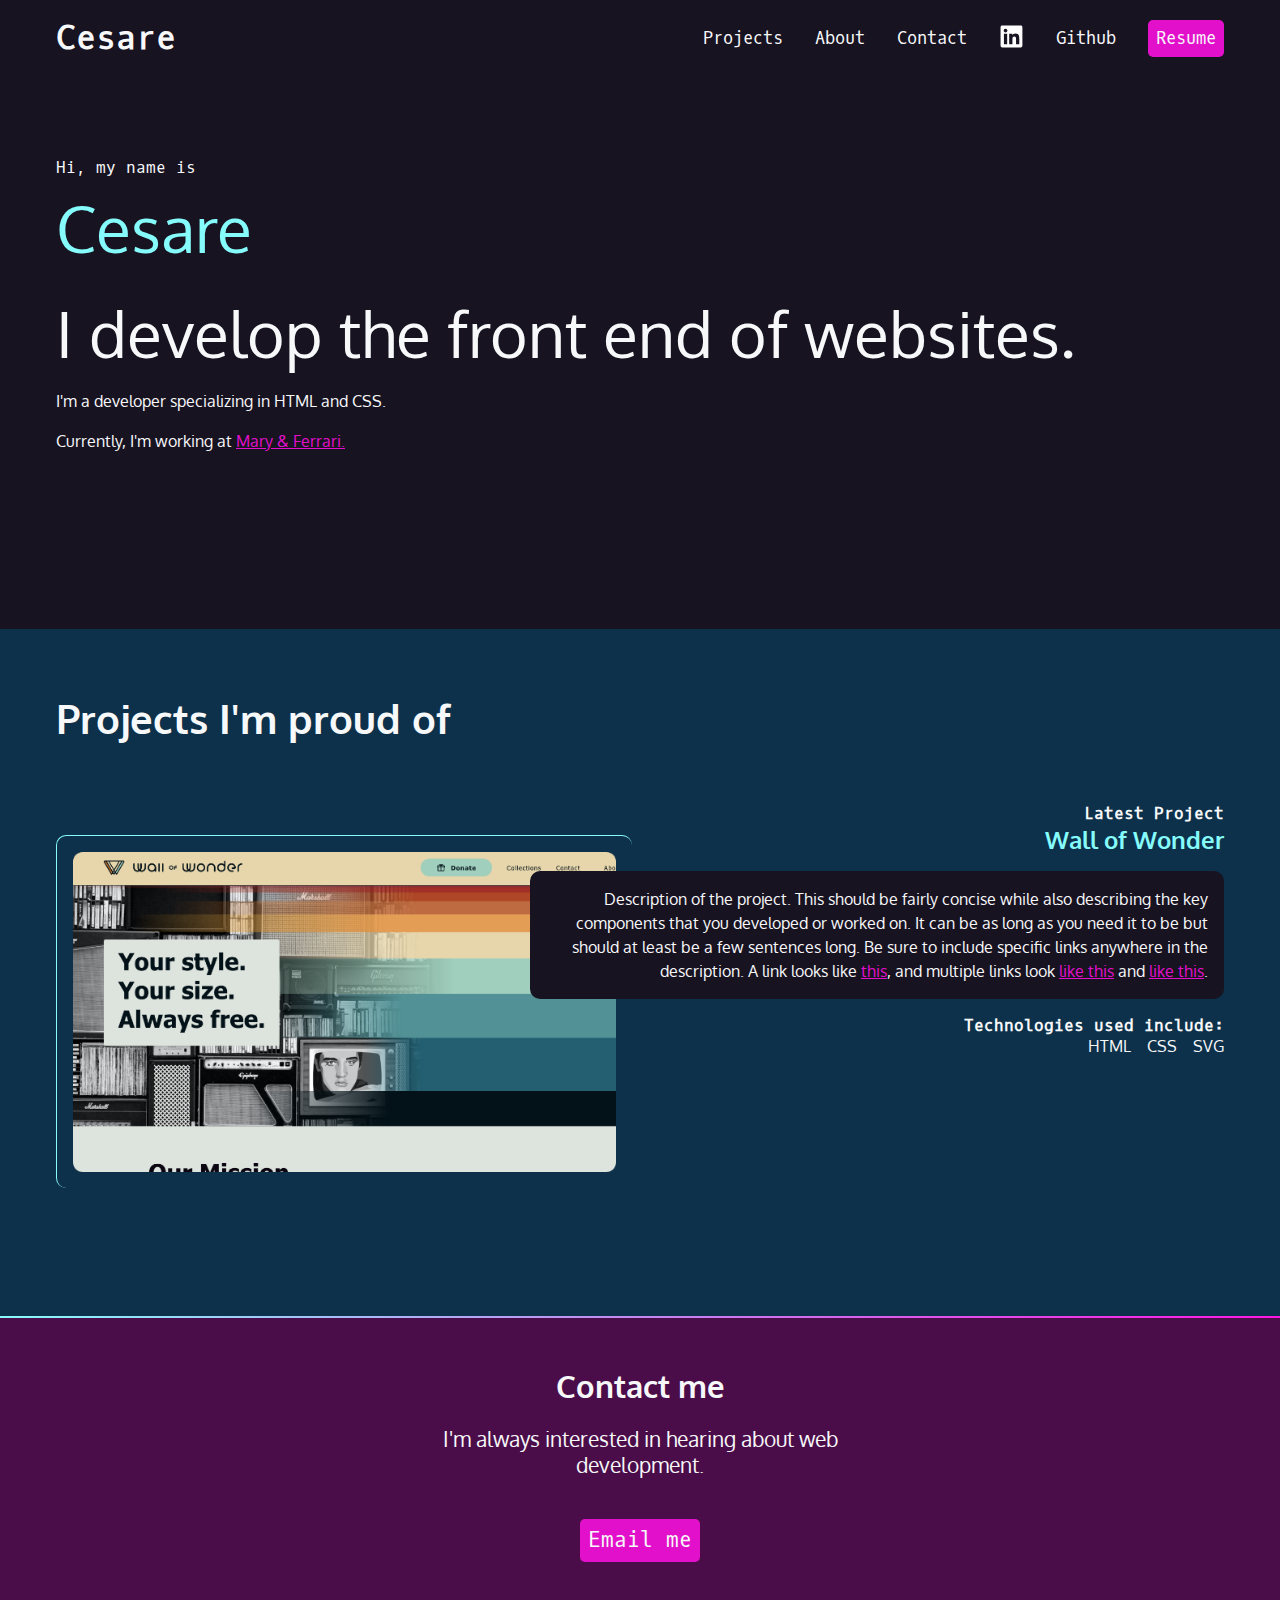
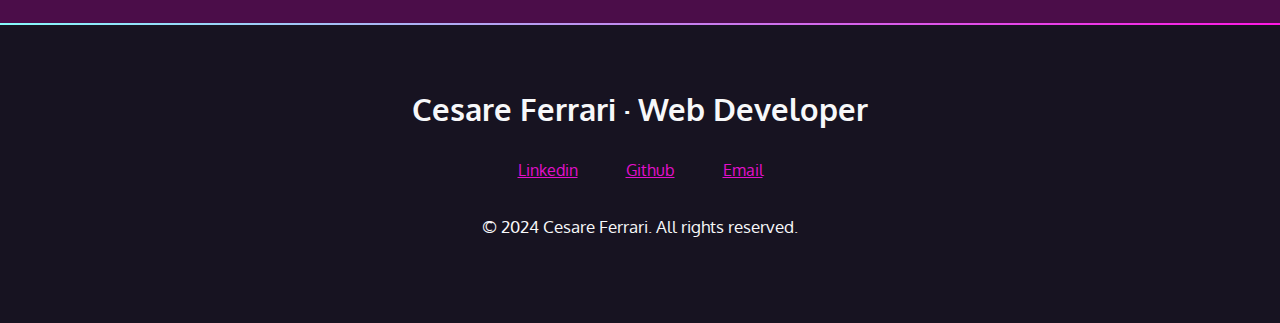
<file: index.html>
<!DOCTYPE html>
<html lang="en">
  <head>
    <meta charset="UTF-8">
    <title>Getting started with CSS</title>
    <link rel="preconnect" href="https://fonts.googleapis.com">
    <link rel="preconnect" href="https://fonts.gstatic.com" crossorigin>
    <link href="https://fonts.googleapis.com/css2?family=Oxygen&family=Oxygen+Mono&display=swap" rel="stylesheet">
    <link rel="stylesheet" href="style.css" media="all">
  </head>
  <body>


    <nav>
      <ul>
        <li><a href="index.html"><h1>Cesare</h1></a></li>
        <li><a href="#projects">Projects</a></li>
        <li><a href="#">About</a></li>
        <li><a href="#contact">Contact</a></li>
        <li><a href="#">
            <svg xmlns="http://www.w3.org/2000/svg"
                 viewBox="0 0 448 512"
                 aria-hidden="true"><!--!Font Awesome Free 6.6.0 by @fontawesome -
                 https://fontawesome.com License -
                 https://fontawesome.com/license/free Copyright 2024 Fonticons,
                 Inc.--><path fill="#ffffff" d="M416 32H31.9C14.3 32 0 46.5 0
                 64.3v383.4C0 465.5 14.3 480 31.9 480H416c17.6 0 32-14.5
                 32-32.3V64.3c0-17.8-14.4-32.3-32-32.3zM135.4
                 416H69V202.2h66.5V416zm-33.2-243c-21.3 0-38.5-17.3-38.5-38.5S80.9 96
                 102.2 96c21.2 0 38.5 17.3 38.5 38.5 0 21.3-17.2 38.5-38.5 38.5zm282.1
                 243h-66.4V312c0-24.8-.5-56.7-34.5-56.7-34.6 0-39.9 27-39.9
                 54.9V416h-66.4V202.2h63.7v29.2h.9c8.9-16.8 30.6-34.5 62.9-34.5 67.2 0 79.7
                 44.3 79.7 101.9V416z"/></svg>
            <span class="sr-only">Linkedin</span>
          </a></li>
          <li><a href="#">Github</a></li>
          <li><a href="#" class="button">Resume</a></li>
      </ul>
    </nav>


    <section id="intro">
      <p class="name">Hi, my name is <span>Cesare</span></p> 

      <h2>I develop  the front end of websites.</h2> 

      <p>I'm a developer specializing in HTML and CSS.</p>
      <p>Currently, I'm working at
        <a href="https://maryandferrari.com">Mary &amp; Ferrari.</a>
      </p>
    </section>




    <div class="section-dkblue">

    <section id="projects">

      <h2>Projects I'm proud of</h2>

      <article>

        <div class="text">
          <h4>Latest Project</h4>
          <h3>Wall of Wonder</h3>
          <p class="blackbox">Description of the project. This should be fairly concise while also
            describing the key components that you developed or worked on. It can be as
            long as you need it to be but should at least be a few sentences long. Be sure
            to include specific links anywhere in the description. A link looks like 
            <a
              href="https://frontendmasters.github.io/grid-flexbox-v2/">this</a>, 
            and
            multiple links look <a href="#">like this</a> and <a href="#">like this</a>.</p>

          <h4>Technologies used include:</h4>

          <ul>
            <li>HTML</li>
            <li>CSS</li>
            <li>SVG</li>
          </ul>
        </div>


        <img src="images/fem-gettingstartedcss-ch5-1.webp" alt="project">

      </article>

    </section>
    </div>



<div class="gradient"></div>

    <div class="section-plum">

      <section id="contact">
        <h2>Contact me</h2>

        <p>I'm always interested in hearing about web development.</p>

        <p><a class="button" href="mailto:cesare@hey.com">Email me</a></p>

      </section>
    </div>

<div class="gradient"></div>
    <footer>
      <h2>Cesare Ferrari &middot; Web Developer</h2>
      <ul>
        <li>
          <a href="#" target="_blank">
            Linkedin
          </a>
        </li>
        <li>
          <a href="#" target="_blank">
            Github
          </a>
        </li>
        <li>
          <a href="mailto:cesare@example.com">
            Email
          </a>
        </li>
      </ul>
      <p><small>&copy; 2024 Cesare Ferrari. All rights reserved.</small></p>
    </footer>


  </body>
</html>
</file>
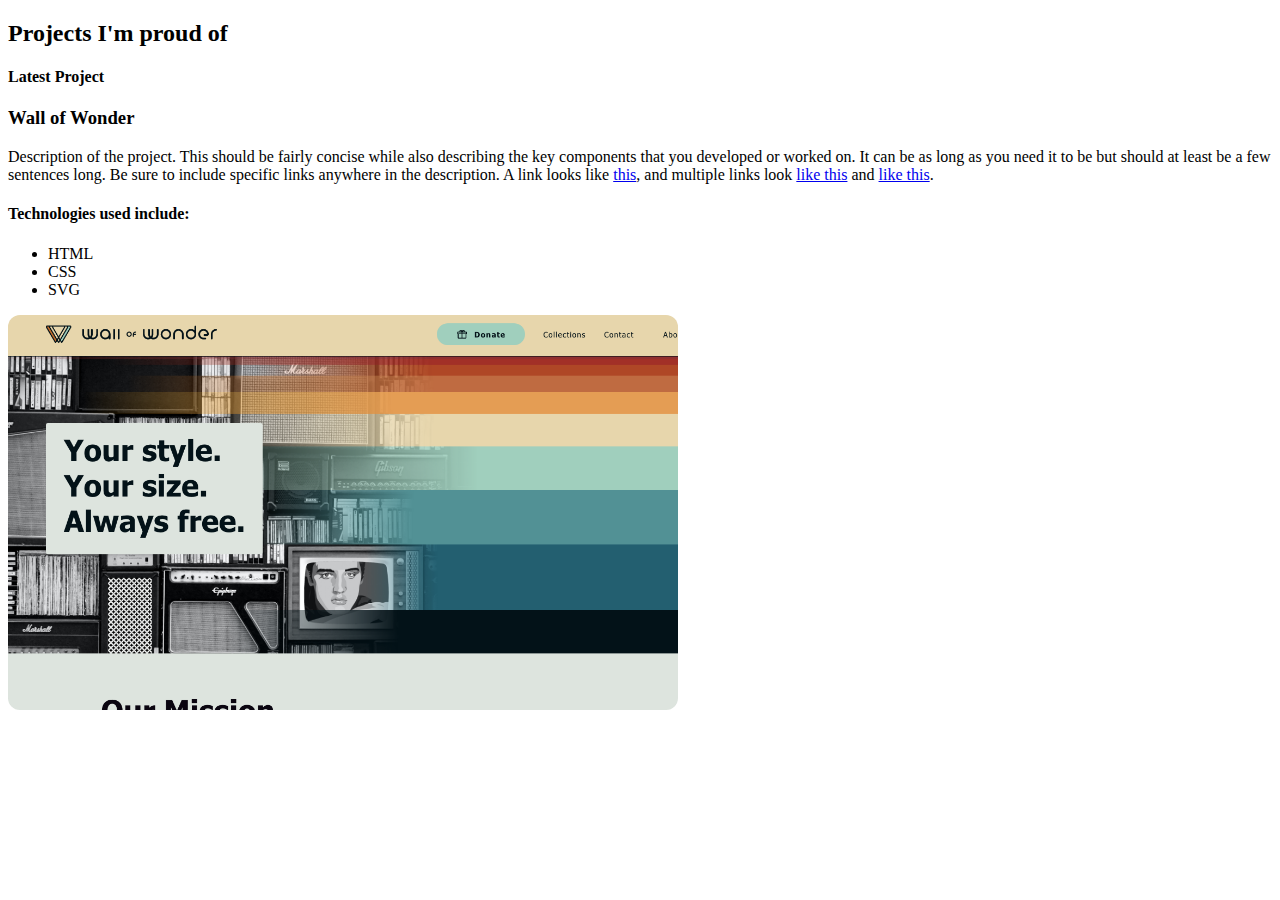
<file: projects.html>
<!DOCTYPE html>
<html lang="en">
  <head>
    <meta charset="UTF-8">
    <title>Projects</title>
  </head>
  <body>

    <section id="projects">


      <h2>Projects I'm proud of</h2>

      <article>
        <h4>Latest Project</h4>
        <h3>Wall of Wonder</h3>
        <p>Description of the project. This should be fairly concise while also
          describing the key components that you developed or worked on. It can be as
          long as you need it to be but should at least be a few sentences long. Be sure
          to include specific links anywhere in the description. A link looks like 
          <a
            href="https://frontendmasters.github.io/grid-flexbox-v2/">this</a>, 
          and
          multiple links look <a href="#">like this</a> and <a href="#">like this</a>.</p>

        <h4>Technologies used include:</h4>

        <ul>
          <li>HTML</li>
          <li>CSS</li>
          <li>SVG</li>
        </ul>


        <img src="images/fem-gettingstartedcss-ch5-1.webp" alt="project">

      </article>

    </section>

  </body>
</html>
</file>
<file: style.css>
/* variables declared here - these are the colors for our pages, as well as the font stacks and sizes. */
:root {
    --black: #171321;
    --dkblue: #0d314b;
    --plum: #4b0d49;
    --hotmag: #ff17e4;
    --magenta: #e310cb;
    --aqua: #86fbfb;
    --white: #f7f8fa;
    --font-size: 1.3rem;
    --mono: "Oxygen Mono", monospace;
    --sans: Oxygen, sans-serif;
}
/* border box model: https://css-tricks.com/box-sizing/ */
html {
    box-sizing: border-box;
}
*,
*::before,
*::after {
    box-sizing: inherit;
}

body {
  padding: 0;
  margin: 0;
  font-family: var(--sans);
  background-color: var(--black);
  color: var(--white);
  font-size: var(--font-size);
}

h1, h2, h3 {
  margin: 0;
}

a {
    color: var(--magenta);
}

a:hover {
    color: var(--hotmag);
    text-decoration: none;
}

img {
    width: 100%;
}

.gradient {
    background: linear-gradient(90deg, rgba(134,251,251,1) 0%, rgba(255,23,228,1) 100%);
    height: 2px;
}

/* Intro styles */

#intro {
    padding: 4rem 1rem 10rem 1rem;
    max-width: 1200px;
    margin: 0 auto;
}

#intro p {
    font-size: 1rem;
    line-height: 1.5;
}

#intro .name {
    font-family: var(--mono);
}

.name span {
    font-family: var(--sans);
    font-size: 4rem;
    color: var(--aqua);
    display: block;
}

#intro h2 {
    font-size: 4rem;
    font-weight: normal;
}

/* Contact section */

#contact {
    width: 400px;
    text-align: center;
    margin: 0 auto;
    padding: 3rem 0;
}

#contact p:last-child {
    margin-top: 3rem;
}

.section-plum {
    background-color: var(--plum);
}

.section-dkblue {
    background-color: var(--dkblue);
}

/* Navigation */

nav {
    font-family: var(--mono);
    font-size: 80%;
    padding: 1rem;
}

nav h1 a {
    font-family: var(--sans);
}

nav ul {
    list-style-type: none;
    padding: 0;
    margin: 0;
    display: flex;
    flex-flow: row wrap;
    justify-content: center;
    align-items: center;
    gap: 2rem;
}

nav li:first-child {
    flex-basis: 100%;
    text-align: center;
}

nav a {
    color: var(--white);
    text-decoration: none;
    display: block;
}

nav a:hover {
    color: var(--magenta);
}

nav a svg {
    width: 1.5em;
    height: 1.5em;
    vertical-align: -0.125em;
    color: white;
}

.sr-only {
    display: none;
}

.button {
    background-color: var(--magenta);
    padding: 0.5rem;
    border-radius: 5px;
    font-family: var(--mono);
    text-decoration: none;
    color: var(--white);
}

.button:hover {
    background-color: var(--hotmag);
    color: var(--white);
}

/* Projects section */

#projects {
    padding: 4rem 1rem;
}

#projects h2 {
    font-size: 2.5rem;
    margin-bottom: calc(2.5rem * 1.5);
}

#projects h3 {
    color: var(--aqua);
}

#projects h4 {
    font-size: 1rem;
    font-family: var(--mono);
    margin: 0;
}

.blackbox {
    background-color: var(--black);
    padding: 1rem;
    border-radius: 10px;
    color: var(--white);
    font-size: 1rem;
    line-height: 1.5;
}

#projects ul {
    list-style-type: none;
    padding: 0;
    margin: 0;
    display: flex;
    flex-flow: row wrap;
    justify-content: flex-start;
    gap: 1rem;
    font-size: 1rem;
}

#projects img {
    margin: 2rem 0 4rem 0;
    border-left: 1px solid var(--aqua);
    border-top: 1px solid var(--aqua);
    padding: 1rem;
    border-radius: 10px;
}


@media (min-width: 550px) {
    #projects {
        max-width: 1200px;
        margin: 0 auto;
    }

    article {
        display: grid;
        grid-template-columns: repeat(10, 1fr);
        gap: 1rem;
    }

    #projects img {
        grid-column: 1/6;
        grid-row: 1/2;
    }

    .text {
        grid-column: 5/11;
        grid-row: 1/2;
        order: 2;
        text-align: right;
    }

    #projects ul {
        justify-content: flex-end;
    }
}




@media (min-width: 850px) {
    nav {
        max-width: 1200px;
        margin: 0 auto;
    }

    nav li:first-child {
        flex-basis: auto;
        text-align: left;
        margin-right: auto;
    }
}

/* footer section */
footer {
    text-align: center;
    padding: 4rem 0;
}

footer ul {
    list-style-type: none;
    padding: 0;
    margin: 2rem 0;
    display: flex;
    flex-flow: row wrap;
    justify-content: center;
    gap: 3rem;
    font-size: 1rem;
}
</file>
